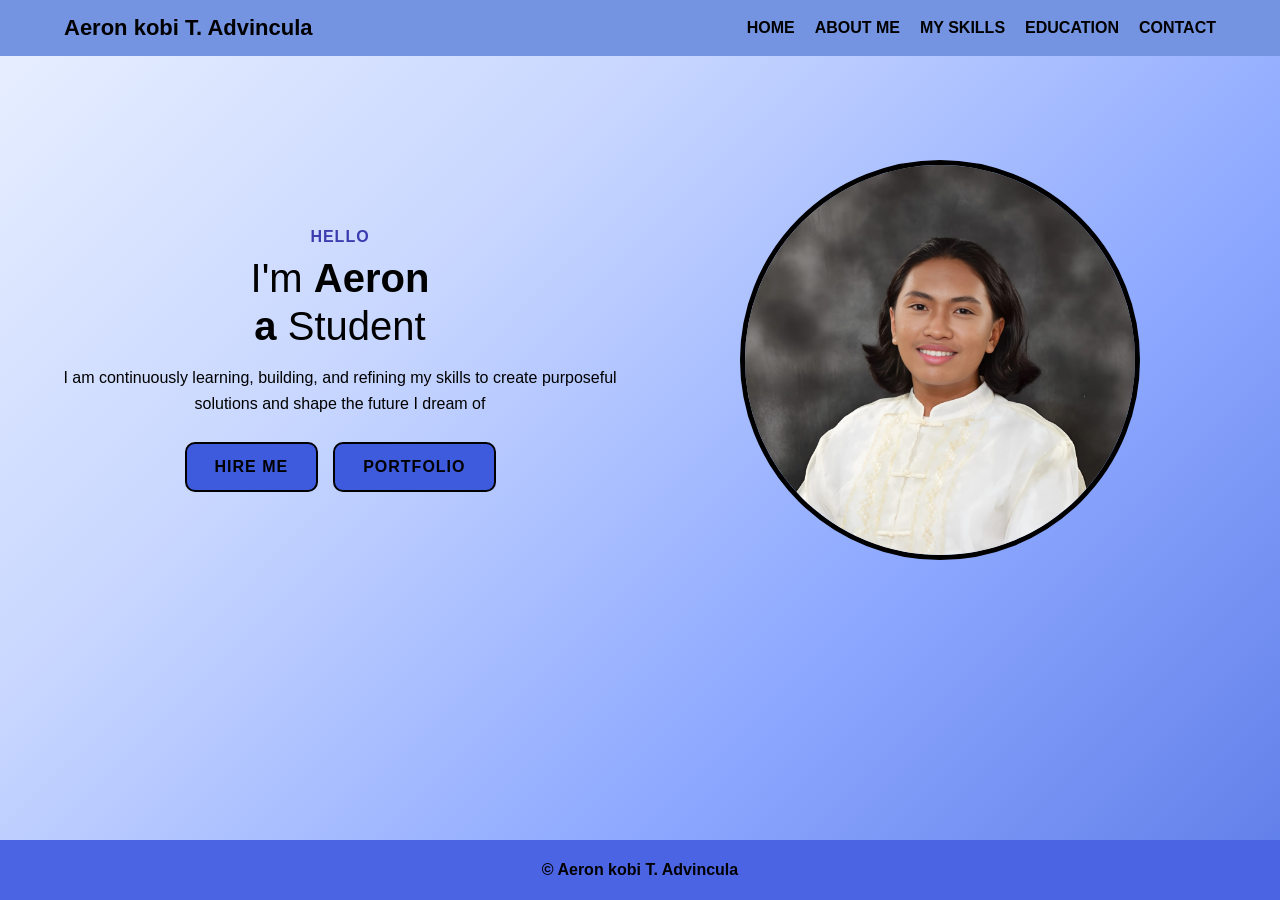
<file: index.html>
<!DOCTYPE html>
<html lang="en">
<head>
<meta charset="UTF-8">
<meta name="viewport" content="width=device-width, initial-scale=1.0">
<title>Portfolio</title>
<link rel="stylesheet" href="index.css">
</head>

<body>

<nav>
    <div class="nav_content">
        <div class="logo">
            <a href="#">Aeron kobi T. Advincula</a>
        </div>

        <ul>
            <li><a href="index.html">HOME</a></li>
            <li><a href="About me.html">ABOUT ME</a></li>
            <li><a href="My skills.html">MY SKILLS</a></li>
            <li><a href="Education.html">EDUCATION</a></li>
            <li><a href="Contact.html">CONTACT</a></li>
        </ul>
    </div>
</nav>


<section class="section_container">

    <div class="content">
        <p class="subtittle">HELLO</p>

        <h1 class="tittle">
            I'm <span>Aeron <br>a</span> Student
        </h1>

        <p class="description">
            I am continuously learning, building, and refining my skills
            to create purposeful solutions and shape the future I dream of
        </p>

        <div class="action_btns">
            <button class="btn">HIRE ME</button>
            <button class="btn" onclick="window.location.href='Body.html'">
                PORTFOLIO
            </button>
        </div>
    </div>


    <div class="image">
        <img src="Aeron Advincula.jpg" alt="profile">
    </div>

</section>


<footer class="footer-container">
    © Aeron kobi T. Advincula
</footer>

</body>
</html>
</file>
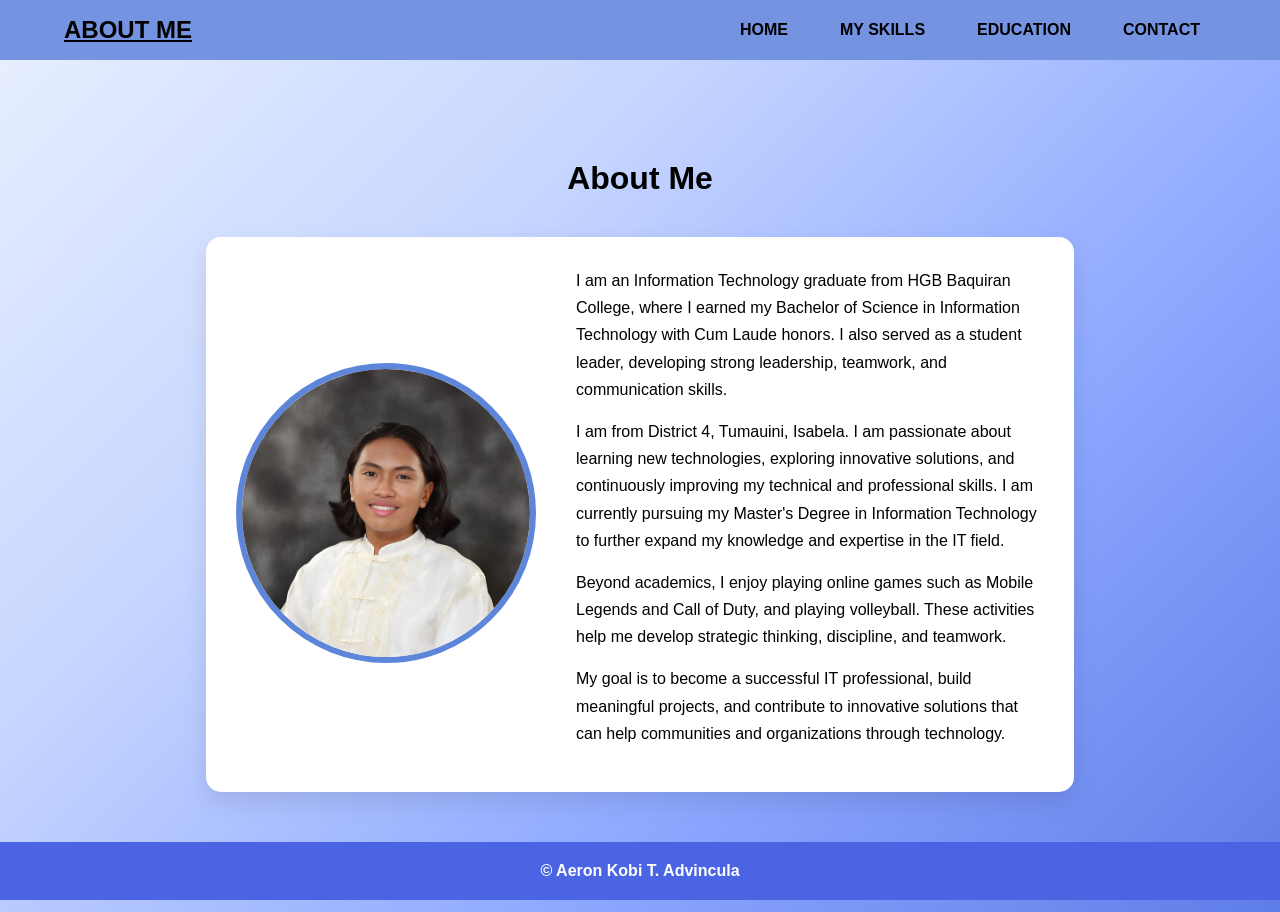
<file: About me.html>
<!DOCTYPE html>
<html lang="en">
<head>
<meta charset="UTF-8">
<meta name="viewport" content="width=device-width, initial-scale=1.0">
<title>About Me - Aeron Kobi T. Advincula</title>
<link rel="stylesheet" href="About me.css">
</head>

<body>

<header>
<nav>
<div class="nav_content">
<div class="logo"><a href="#">ABOUT ME</a></div>

<ul>
<li><a href="index.html">HOME</a></li>
<li><a href="My skills.html">MY SKILLS</a></li>
<li><a href="Education.html">EDUCATION</a></li>
<li><a href="Contact.html">CONTACT</a></li>
</ul>
</div>
</nav>
</header>

<section class="about">
<h1 class="title">About Me</h1>

<div class="about-card">
    <div class="image">
        <img src="Aeron Advincula.jpg" alt="Profile">
    </div>

    <div class="content">
        <p>
            I am an Information Technology graduate from HGB Baquiran College, 
            where I earned my Bachelor of Science in Information Technology 
            with Cum Laude honors. I also served as a student leader, 
            developing strong leadership, teamwork, and communication skills.
        </p>

        <p>
            I am from District 4, Tumauini, Isabela. I am passionate about 
            learning new technologies, exploring innovative solutions, and 
            continuously improving my technical and professional skills. 
            I am currently pursuing my Master's Degree in Information Technology 
            to further expand my knowledge and expertise in the IT field.
        </p>

        <p>
            Beyond academics, I enjoy playing online games such as Mobile Legends 
            and Call of Duty, and playing volleyball. These activities help me 
            develop strategic thinking, discipline, and teamwork.
        </p>

        <p>
            My goal is to become a successful IT professional, build meaningful 
            projects, and contribute to innovative solutions that can help 
            communities and organizations through technology.
        </p>
    </div>
</div>

</section>

<footer class="footer-container">
© Aeron Kobi T. Advincula
</footer>

</body>
</html>
</file>
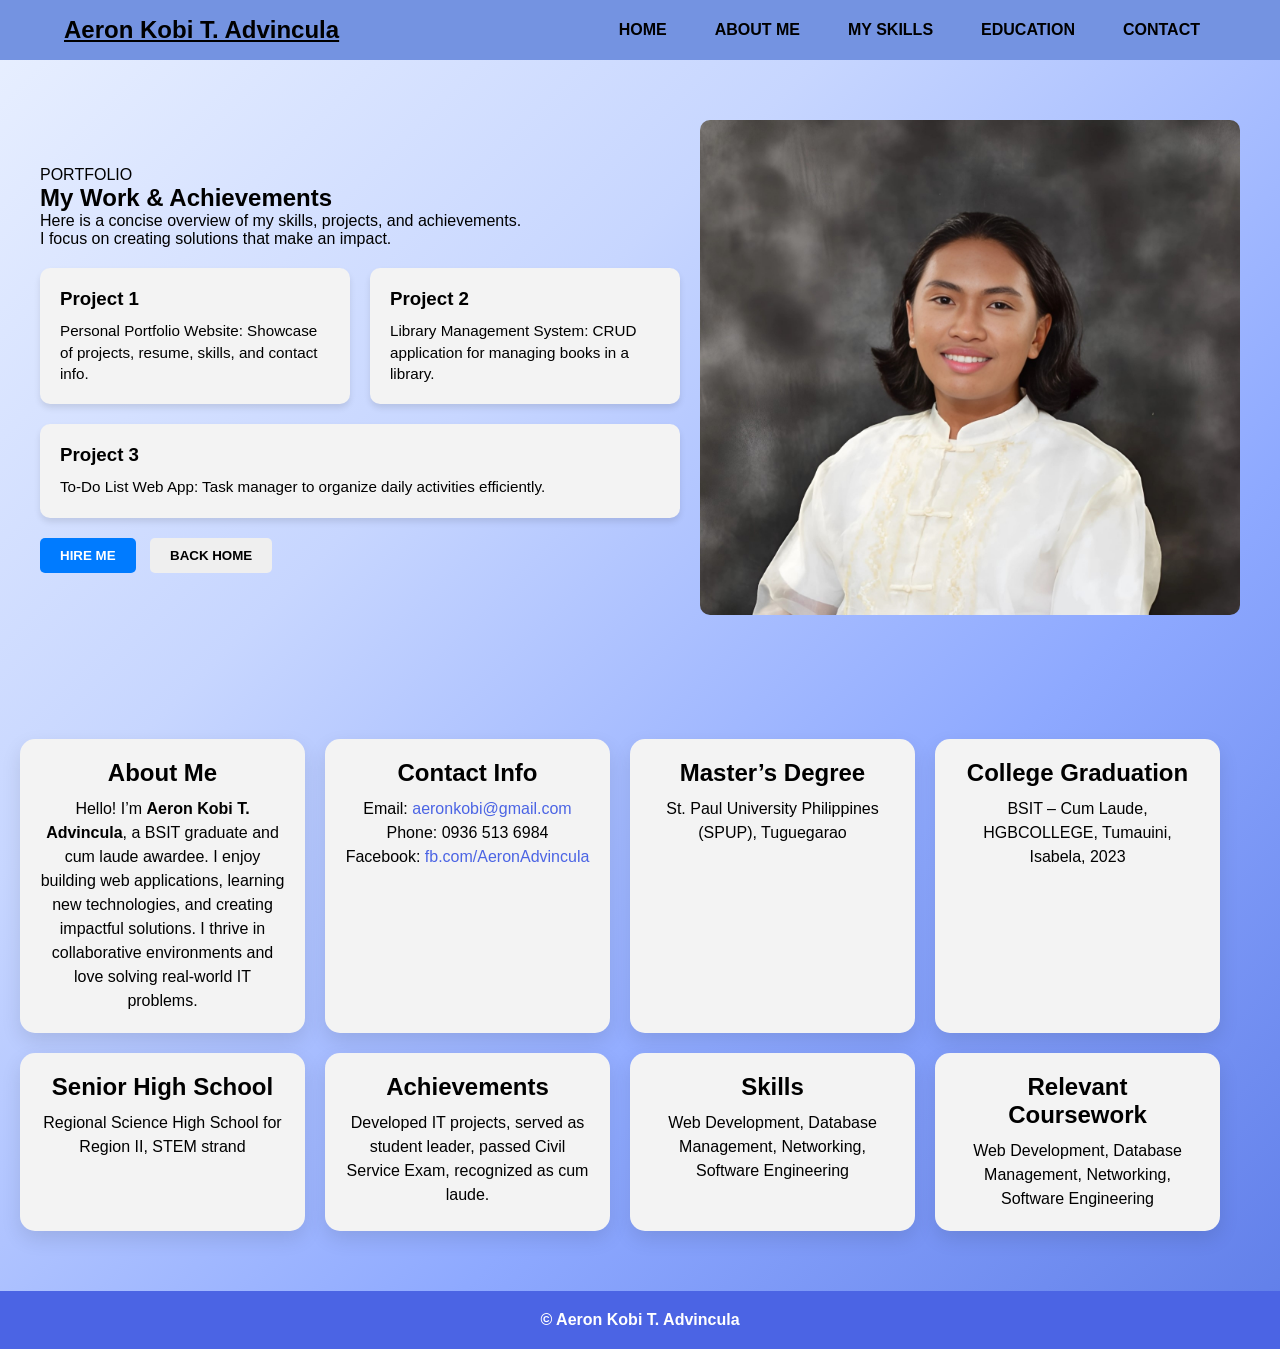
<file: Body.html>
<!DOCTYPE html>
<html lang="en">
<head>
<meta charset="UTF-8">
<meta name="viewport" content="width=device-width, initial-scale=1.0">
<title>Portfolio - Aeron Kobi T. Advincula</title>
<link rel="stylesheet" href="Body.css">
</head>
<body>

<header>
    <nav>
        <div class="nav_content">
            <div class="logo"><a href="#">Aeron Kobi T. Advincula</a></div>
            <ul>
                <li><a href="index.html">HOME</a></li>
                <li><a href="About me.html">ABOUT ME</a></li>
                <li><a href="My skills.html">MY SKILLS</a></li>
                <li><a href="Education.html">EDUCATION</a></li>
                <li><a href="Contact.html">CONTACT</a></li>
            </ul>
        </div>
    </nav>
</header>

<section class="section">
    <div class="section_container">
        <div class="content">
            <p class="subtittle">PORTFOLIO</p>
            <h1 class="tittle">My Work & Achievements</h1>
            <p class="description">
                Here is a concise overview of my skills, projects, and achievements.<br>
                I focus on creating solutions that make an impact.
            </p>

            <div class="portfolio_items">
                <div class="portfolio_card">
                    <h3>Project 1</h3>
                    <p>Personal Portfolio Website: Showcase of projects, resume, skills, and contact info.</p>
                </div>
                <div class="portfolio_card">
                    <h3>Project 2</h3>
                    <p>Library Management System: CRUD application for managing books in a library.</p>
                </div>
                <div class="portfolio_card">
                    <h3>Project 3</h3>
                    <p>To-Do List Web App: Task manager to organize daily activities efficiently.</p>
                </div>
            </div>

            <div class="action_btns">
                <button class="hire_me">HIRE ME</button>
                <button onclick="window.location.href='index.html'">BACK HOME</button>
            </div>
        </div>

        <div class="image">
            <img src="Aeron Advincula.jpg" alt="profile">
        </div>
    </div>
</section>

<section class="about_me_section">
    <div class="about_container">
        <div class="about_card center_card">
            <h2 class="card_title">About Me</h2>
            <p class="card_text">
                Hello! I’m <strong>Aeron Kobi T. Advincula</strong>, a BSIT graduate and cum laude awardee. 
                I enjoy building web applications, learning new technologies, and creating impactful solutions. 
                I thrive in collaborative environments and love solving real-world IT problems.
            </p>
        </div>

        <div class="about_card contact_card">
            <h2 class="card_title">Contact Info</h2>
            <p class="card_text">
                Email: <a href="mailto:aeronkobi@gmail.com">aeronkobi@gmail.com</a><br>
                Phone: 0936 513 6984<br>
                Facebook: <a href="https://fb.com/AeronAdvincula" target="_blank">fb.com/AeronAdvincula</a>
            </p>
        </div>

        <div class="about_card">
            <h2 class="card_title">Master’s Degree</h2>
            <p class="card_text">St. Paul University Philippines (SPUP), Tuguegarao</p>
        </div>

        <div class="about_card">
            <h2 class="card_title">College Graduation</h2>
            <p class="card_text">BSIT – Cum Laude, HGBCOLLEGE, Tumauini, Isabela, 2023</p>
        </div>

        <div class="about_card">
            <h2 class="card_title">Senior High School</h2>
            <p class="card_text">Regional Science High School for Region II, STEM strand</p>
        </div>

        <div class="about_card">
            <h2 class="card_title">Achievements</h2>
            <p class="card_text">
                Developed IT projects, served as student leader, passed Civil Service Exam, recognized as cum laude.
            </p>
        </div>

        <div class="about_card">
            <h2 class="card_title">Skills</h2>
            <p class="card_text">
                Web Development, Database Management, Networking, Software Engineering
            </p>
        </div>

        <div class="about_card">
            <h2 class="card_title">Relevant Coursework</h2>
            <p class="card_text">
                Web Development, Database Management, Networking, Software Engineering
            </p>
        </div>
    </div>
</section>

<footer class="footer-container">
    &copy; Aeron Kobi T. Advincula
</footer>

</body>
</html>
</file>
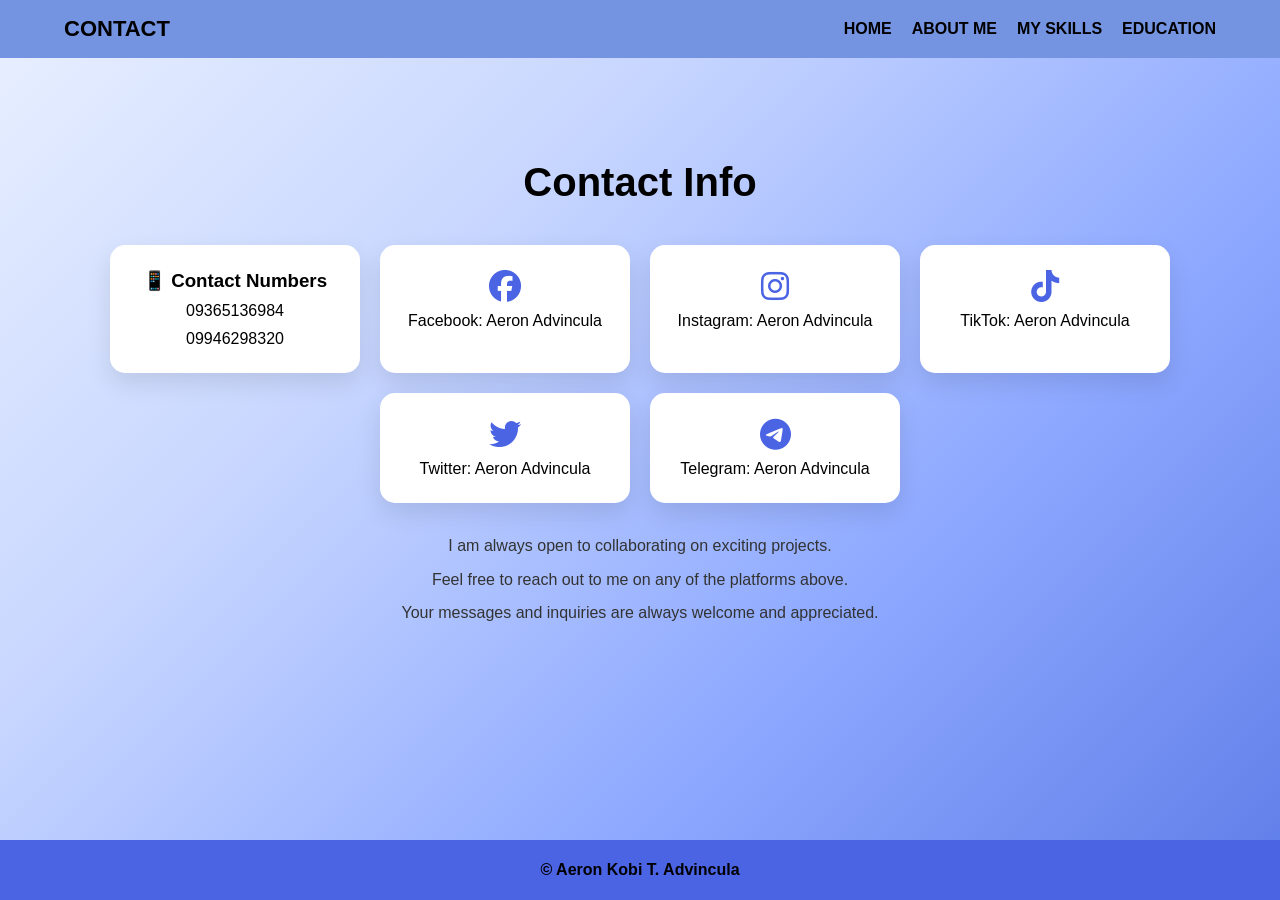
<file: Contact.html>
<!DOCTYPE html>
<html lang="en">
<head>
<meta charset="UTF-8">
<meta name="viewport" content="width=device-width, initial-scale=1.0">
<title>Contact</title>
<link rel="stylesheet" href="Contact.css">
<link rel="stylesheet" href="https://cdnjs.cloudflare.com/ajax/libs/font-awesome/6.5.0/css/all.min.css">
</head>
<body>

<nav>
  <div class="nav_content">
    <div class="logo"><a href="#">CONTACT</a></div>
    <ul>
      <li><a href="index.html">HOME</a></li>
      <li><a href="About me.html">ABOUT ME</a></li>
      <li><a href="My skills.html">MY SKILLS</a></li>
      <li><a href="Education.html">EDUCATION</a></li>
    </ul>
  </div>
</nav>

<section class="contact-section">
  <h1>Contact Info</h1>

  <div class="contact-container">
    <div class="contact-box">
      <h3>📱 Contact Numbers</h3>
      <p>09365136984</p>
      <p>09946298320</p>
    </div>

    <div class="contact-box">
      <i class="fab fa-facebook fa-2x"></i>
      <p>Facebook: Aeron Advincula</p>
    </div>

    <div class="contact-box">
      <i class="fab fa-instagram fa-2x"></i>
      <p>Instagram: Aeron Advincula</p>
    </div>

    <div class="contact-box">
      <i class="fab fa-tiktok fa-2x"></i>
      <p>TikTok: Aeron Advincula</p>
    </div>

    <div class="contact-box">
      <i class="fab fa-twitter fa-2x"></i>
      <p>Twitter: Aeron Advincula</p>
    </div>

    <div class="contact-box">
      <i class="fab fa-telegram fa-2x"></i>
      <p>Telegram: Aeron Advincula</p>
    </div>
  </div>

  <div class="contact-note">
    <p>I am always open to collaborating on exciting projects.</p>
    <p>Feel free to reach out to me on any of the platforms above.</p>
    <p>Your messages and inquiries are always welcome and appreciated.</p>
  </div>
</section>

<footer class="footer-container">
  &copy; Aeron Kobi T. Advincula
</footer>

</body>
</html>
</file>
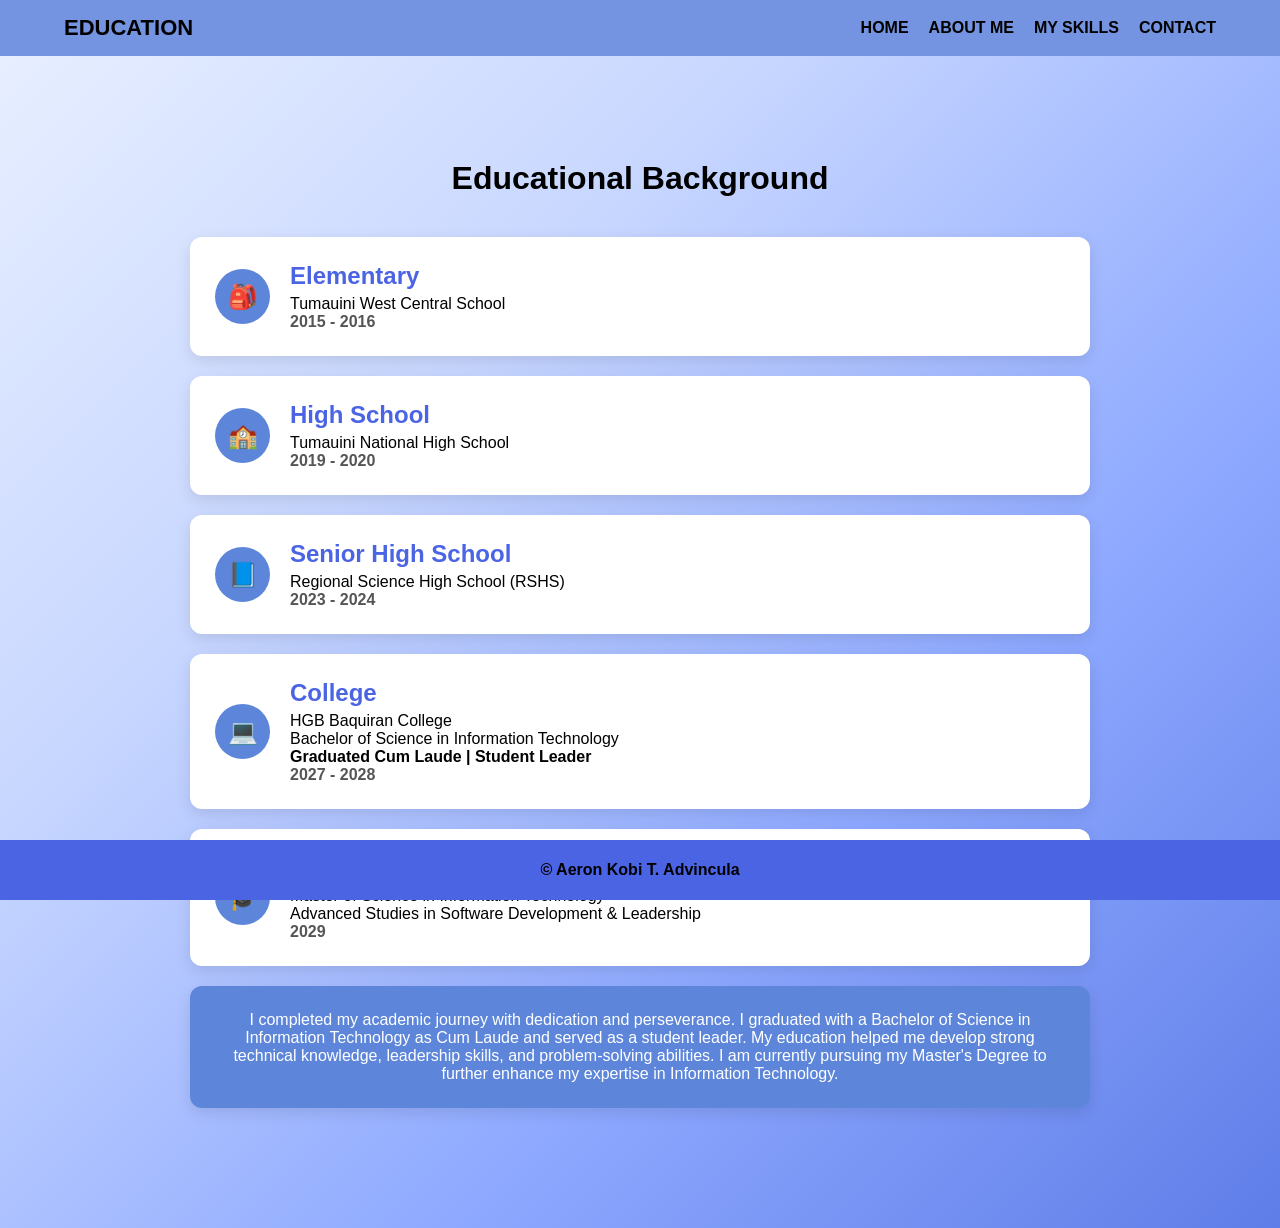
<file: Education.html>
<!DOCTYPE html>
<html lang="en">
<head>
<meta charset="UTF-8">
<meta name="viewport" content="width=device-width, initial-scale=1.0">
<title>Education</title>
<link rel="stylesheet" href="Education.css">
</head>

<body>

<nav>
<div class="nav_content">

<div class="logo">
<a href="#">EDUCATION</a>
</div>

<ul>
<li><a href="index.html">HOME</a></li>
<li><a href="About me.html">ABOUT ME</a></li>
<li><a href="My skills.html">MY SKILLS</a></li>
<li><a href="Contact.html">CONTACT</a></li>
</ul>

</div>
</nav>


<section class="education">

<h1 class="title">Educational Background</h1>

<div class="timeline">

<div class="timeline-box">
<div class="icon">🎒</div>
<div class="text">
<h2>Elementary</h2>
<p>Tumauini West Central School</p>
<span>2015 - 2016</span>
</div>
</div>

<div class="timeline-box">
<div class="icon">🏫</div>
<div class="text">
<h2>High School</h2>
<p>Tumauini National High School</p>
<span>2019 - 2020</span>
</div>
</div>

<div class="timeline-box">
<div class="icon">📘</div>
<div class="text">
<h2>Senior High School</h2>
<p>Regional Science High School (RSHS)</p>
<span>2023 - 2024</span>
</div>
</div>

<div class="timeline-box">
<div class="icon">💻</div>
<div class="text">
<h2>College</h2>
<p>HGB Baquiran College</p>
<p>Bachelor of Science in Information Technology</p>
<p><strong>Graduated Cum Laude | Student Leader</strong></p>
<span>2027 - 2028</span>
</div>
</div>

<div class="timeline-box">
<div class="icon">🎓</div>
<div class="text">
<h2>Master's Degree</h2>
<p>Master of Science in Information Technology</p>
<p>Advanced Studies in Software Development & Leadership</p>
<span>2029</span>
</div>
</div>

<div class="timeline-box highlight">
<p>
I completed my academic journey with dedication and perseverance.
I graduated with a Bachelor of Science in Information Technology
as Cum Laude and served as a student leader. My education helped
me develop strong technical knowledge, leadership skills, and
problem-solving abilities. I am currently pursuing my Master's
Degree to further enhance my expertise in Information Technology.
</p>
</div>

</div>
</section>

<footer class="footer-container">
© Aeron Kobi T. Advincula
</footer>

</body>
</html>
</file>
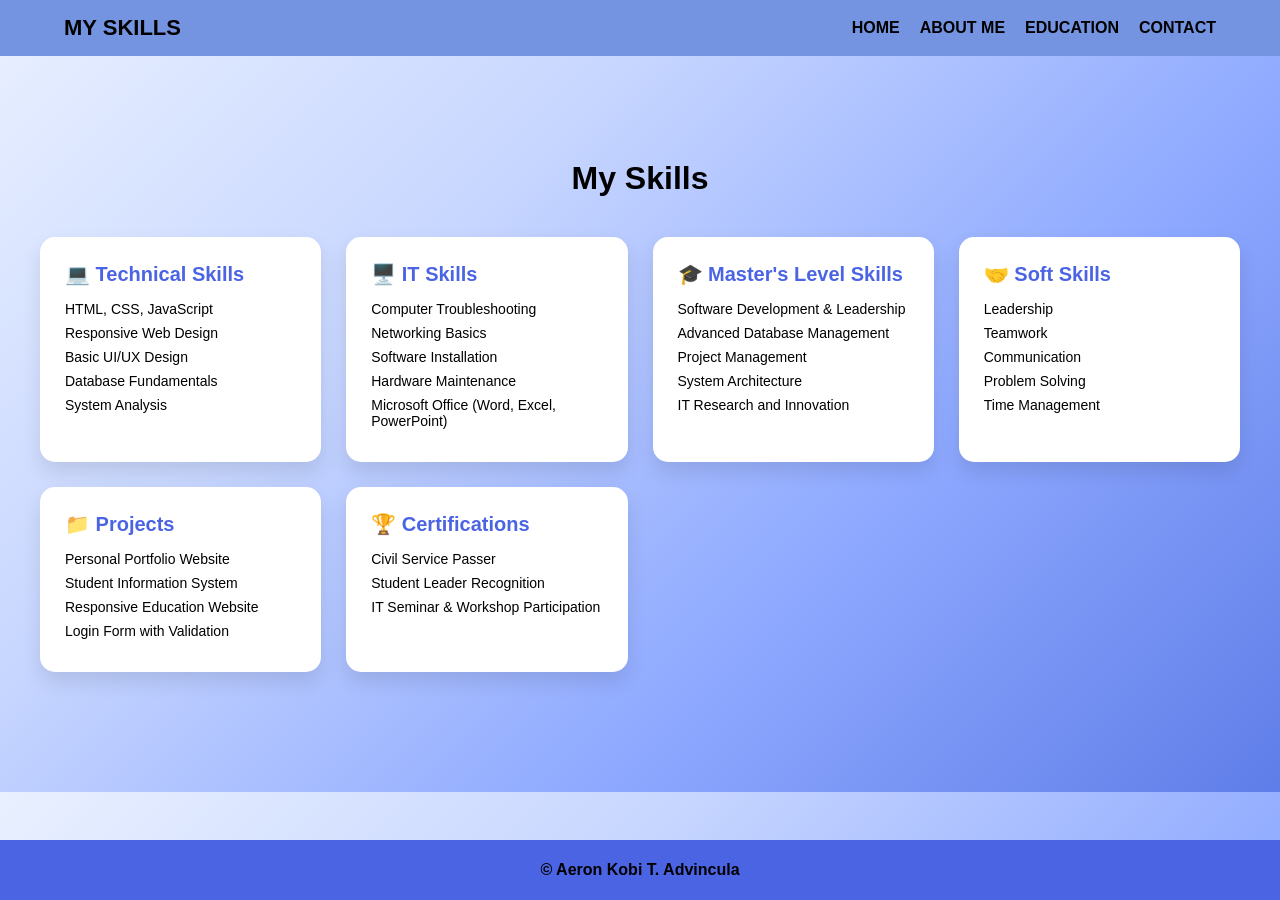
<file: My skills.html>
<!DOCTYPE html>
<html lang="en">
<head>
<meta charset="UTF-8">
<meta name="viewport" content="width=device-width, initial-scale=1.0">
<title>My Skills</title>
<link rel="stylesheet" href="My skills.css">
</head>

<body>

<nav>
<div class="nav_content">

<div class="logo">
<a href="#">MY SKILLS</a>
</div>

<ul>
<li><a href="index.html">HOME</a></li>
<li><a href="About me.html">ABOUT ME</a></li>
<li><a href="Education.html">EDUCATION</a></li>
<li><a href="Contact.html">CONTACT</a></li>
</ul>

</div>
</nav>


<section class="skills">

<h1 class="title">My Skills</h1>

<div class="skills-container">

<div class="skill-box">
<h2>💻 Technical Skills</h2>
<p>HTML, CSS, JavaScript</p>
<p>Responsive Web Design</p>
<p>Basic UI/UX Design</p>
<p>Database Fundamentals</p>
<p>System Analysis</p>
</div>

<div class="skill-box">
<h2>🖥️ IT Skills</h2>
<p>Computer Troubleshooting</p>
<p>Networking Basics</p>
<p>Software Installation</p>
<p>Hardware Maintenance</p>
<p>Microsoft Office (Word, Excel, PowerPoint)</p>
</div>

<div class="skill-box">
<h2>🎓 Master's Level Skills</h2>
<p>Software Development & Leadership</p>
<p>Advanced Database Management</p>
<p>Project Management</p>
<p>System Architecture</p>
<p>IT Research and Innovation</p>
</div>

<div class="skill-box">
<h2>🤝 Soft Skills</h2>
<p>Leadership</p>
<p>Teamwork</p>
<p>Communication</p>
<p>Problem Solving</p>
<p>Time Management</p>
</div>

<div class="skill-box">
<h2>📁 Projects</h2>
<p>Personal Portfolio Website</p>
<p>Student Information System</p>
<p>Responsive Education Website</p>
<p>Login Form with Validation</p>
</div>

<div class="skill-box">
<h2>🏆 Certifications</h2>
<p>Civil Service Passer</p>
<p>Student Leader Recognition</p>
<p>IT Seminar & Workshop Participation</p>
</div>

</div>

</section>

<footer class="footer-container">
© Aeron Kobi T. Advincula
</footer>

</body>
</html>
</file>
<file: index.css>
*{
padding:0;
margin:0;
box-sizing:border-box;
}

body{
font-family:'Franklin Gothic Medium','Arial Narrow',Arial,sans-serif;
background: linear-gradient(135deg, #e9f0ff, #c7d6ff, #8ea9ff, #5f7de8);
min-height:100vh;
display:flex;
flex-direction:column;
}



nav{
width:100%;
position:fixed;
top:0;
background:#7493e1;
z-index:999;
}

.nav_content{
display:flex;
justify-content:space-between;
align-items:center;
padding:15px 5%;
flex-wrap:wrap;
}

.logo a{
font-size:22px;
font-weight:600;
color:black;
text-decoration:none;
}

ul{
display:flex;
list-style:none;
gap:20px;
flex-wrap:wrap;
}

ul li a{
text-decoration:none;
font-weight:600;
color:black;
transition:0.3s;
}

ul li a:hover{
color:#4b64e4;
}



.section_container{
max-width:1200px;
margin:140px auto 80px;
padding:20px;
display:grid;
grid-template-columns:repeat(2,1fr);
gap:40px;
align-items:center;
text-align:center;
}

.content{
display:flex;
flex-direction:column;
justify-content:center;
}

.subtittle{
letter-spacing:1px;
color:rgb(60,60,176);
font-weight:600;
margin-bottom:8px;
}

.tittle{
font-size:2.5rem;
font-weight:300;
line-height:3rem;
color:black;
margin-bottom:15px;
}

.tittle span{
font-weight:600;
}

.description{
line-height:1.6rem;
color:black;
margin-bottom:25px;
}



.action_btns{
display:flex;
gap:15px;
justify-content:center;
flex-wrap:wrap;
}

.btn{
font-size:1rem;
font-weight:600;
letter-spacing:1px;
padding:14px 28px;
border:2px solid black;
border-radius:10px;
cursor:pointer;
background-color:rgb(62,91,221);
color:black;
transition:0.3s;
}

.btn:hover{
background-color:rgba(90,90,215,0.219);
box-shadow:0 10px 20px rgb(35,35,207);
transform:translateY(-3px);
}



.image{
display:flex;
justify-content:center;
}

.image img{
width:100%;
max-width:400px;
aspect-ratio:1/1;
border-radius:50%;
object-fit:cover;
border:5px solid black;
}



.footer-container{
position:fixed;
bottom:0;
width:100%;
height:60px;
background:#4b64e4;
display:flex;
justify-content:center;
align-items:center;
font-weight:bold;
}


@media (max-width: 900px){

.section_container{
grid-template-columns:1fr;
text-align:center;
gap:30px;
}

.nav_content{
flex-direction:column;
gap:10px;
}

ul{
justify-content:center;
}

.tittle{
font-size:2rem;
line-height:2.5rem;
}

}


@media (max-width: 600px){

.logo a{
font-size:18px;
}

ul{
gap:10px;
}

ul li a{
font-size:12px;
}

.tittle{
font-size:1.6rem;
line-height:2rem;
}

.description{
font-size:14px;
}

.btn{
padding:10px 18px;
font-size:0.8rem;
}

.section_container{
margin-top:120px;
}

.footer-container{
font-size:12px;
height:50px;
}

}
</file>
<file: About me.css>
*{
    margin:0;
    padding:0;
    box-sizing:border-box;
}

body{
    font-family:'Franklin Gothic Medium','Arial Narrow',Arial,sans-serif;
    background: linear-gradient(135deg, #e9f0ff, #c7d6ff, #8ea9ff, #5f7de8);
    min-height:100vh;
    display:flex;
    flex-direction:column;
}

nav{
    width:100%;
    position:fixed;
    top:0;
    background:#7493e1;
    z-index:99;
}

.nav_content{
    display:flex;
    justify-content:space-between;
    align-items:center;
    padding:1rem 5%;
    flex-wrap:wrap;
}

.nav_content .logo a{
    font-size:1.5rem;
    font-weight:600;
    color:black;
}

.nav_content ul{
    display:flex;
    list-style:none;
    gap:20px;
    flex-wrap:wrap;
}

.nav_content ul li a{
    font-weight:600;
    color:black;
    text-decoration:none;
    padding:0.5rem 1rem;
    transition:0.3s;
}

.nav_content ul li a:hover{
    color:#4b64e4;
}

.about{
    margin-top:120px;
    padding:40px 20px 120px;
    display:flex;
    flex-direction:column;
    align-items:center;
}

.title{
    text-align:center;
    font-size:2rem;
    margin-bottom:40px;
    color:#000;
}

.about-card{
    width:70%;
    max-width:1000px;
    display:flex;
    gap:40px;
    align-items:center;
    background:white;
    padding:30px;
    border-radius:15px;
    box-shadow:0 10px 25px rgba(0,0,0,0.1);
    opacity:0;
    transform:translateY(40px);
    animation:fadeUp .8s ease forwards;
    flex-wrap:wrap;
}

.image img{
    width:300px;
    height:300px;
    border-radius:50%;
    object-fit:cover;
    border:6px solid #5d86da;
}

.content{
    flex:1;
    line-height:1.7;
    font-size:1rem;
    color:#000;
}

.content p{
    margin-bottom:15px;
}

@keyframes fadeUp{
    to{
        opacity:1;
        transform:translateY(0);
    }
}

.footer-container{
    text-align:center;
    padding:20px;
    background:#4b64e4;
    color:white;
    font-weight:bold;
    position:fixed;
    bottom:0;
    width:100%;
}

@media screen and (max-width:900px){
    .about-card{
        flex-direction:column;
        align-items:center;
    }

    .image img{
        width:250px;
        height:250px;
    }
}

/* Mobile Menu Styling */
@media screen and (max-width:768px){
    .nav_content{
        flex-direction: column;
        align-items: flex-start;
        gap: 10px;
    }

    .nav_content ul{
        flex-direction: column;
        width: 100%;
        gap: 0;
    }

    .nav_content ul li{
        width: 100%;
    }

    .nav_content ul li a{
        display: block;
        width: 100%;
        padding: 10px 0;
        border-top: 1px solid rgba(255,255,255,0.2);
    }

    .nav_content .logo{
        width: 100%;
        text-align: center;
    }
}
</file>
<file: Body.css>
*{
    margin:0;
    padding:0;
    box-sizing:border-box;
}

body{
    font-family:'Franklin Gothic Medium', 'Arial Narrow', Arial, sans-serif;
    background: linear-gradient(135deg, #e9f0ff, #c7d6ff, #8ea9ff, #5f7de8);
    min-height:100vh;
    display:flex;
    flex-direction:column;
}

nav{
    width:100%;
    position:fixed;
    top:0;
    background:#7493e1;
    z-index:999;
}

.nav_content{
    display:flex;
    justify-content:space-between;
    align-items:center;
    padding:1rem 5%;
    flex-wrap:wrap;
}

.nav_content .logo a{
    font-size:1.5rem;
    font-weight:600;
    color:black;
}

.nav_content ul{
    display:flex;
    list-style:none;
    gap:1rem;
    flex-wrap:wrap;
}

.nav_content ul li a{
    font-weight:600;
    color:black;
    text-decoration:none;
    padding:0.5rem 1rem;
    transition:0.3s;
}

.nav_content ul li a:hover{
    color:#4b64e4;
}

.section{
    padding:120px 20px 60px;
    display:flex;
    justify-content:center;
    align-items:center;
}

.section_container{
    display:flex;
    flex-wrap:wrap;
    gap:20px;
    max-width:1200px;
    justify-content:space-between;
    align-items:center;
}

.content{
    flex:1 1 500px;
    text-align:left;
}

.image{
    flex:1 1 400px;
}

.image img{
    max-width:100%;
    border-radius:10px;
}

.portfolio_items{
    display:flex;
    flex-wrap:wrap;
    gap:20px;
    margin-top:20px;
}

.portfolio_card{
    background:#f3f3f3;
    flex:1 1 250px;
    padding:20px;
    border-radius:10px;
    box-shadow:0 4px 6px rgba(0,0,0,0.1);
}

.portfolio_card h3{
    margin-bottom:10px;
}

.portfolio_card p{
    font-size:0.95rem;
    line-height:1.4;
}

.action_btns{
    margin-top:20px;
}

button{
    padding:10px 20px;
    margin-right:10px;
    border:none;
    border-radius:5px;
    cursor:pointer;
    font-weight:bold;
    transition: all 0.3s ease;
}

.hire_me{
    background:#007BFF;
    color:white;
}

button:hover{
    opacity:0.9;
    transform:translateY(-2px);
}

.about_me_section{
    padding:60px 20px;
}

.about_container{
    display:flex;
    flex-wrap:wrap;
    gap:20px;
    max-width:1200px;
    justify-content:center;
    text-align:center;
}

.about_card{
    background:#f3f3f3;
    flex:1 1 280px;
    padding:20px;
    border-radius:15px;
    box-shadow:0 8px 20px rgba(0,0,0,0.1);
    transition:0.4s;
    opacity:0;
    animation:fadeSlideUp 1s forwards;
}

.about_card:hover{
    transform:translateY(-5px) scale(1.02);
    box-shadow:0 10px 25px rgba(0,0,0,0.15);
}

.card_title{
    font-size:1.5rem;
    font-weight:600;
    margin-bottom:10px;
}

.card_text{
    font-size:1rem;
    line-height:1.5;
    color:#000;
}

.card_text a{
    color:#4b64e4;
    text-decoration:none;
}

.card_text a:hover{
    text-decoration:underline;
}

@keyframes fadeSlideUp{
    0%{opacity:0; transform:translateY(20px);}
    100%{opacity:1; transform:translateY(0);}
}

.about_card:nth-child(1){animation-delay:0.2s;}
.about_card:nth-child(2){animation-delay:0.4s;}
.about_card:nth-child(3){animation-delay:0.6s;}
.about_card:nth-child(4){animation-delay:0.8s;}
.about_card:nth-child(5){animation-delay:1s;}
.about_card:nth-child(6){animation-delay:1.2s;}
.about_card:nth-child(7){animation-delay:1.4s;}
.about_card:nth-child(8){animation-delay:1.6s;}

.footer-container{
    text-align:center;
    padding:20px;
    background:#4b64e4;
    color:white;
    font-weight:bold;
}
/* Mobile Menu Styling */
@media screen and (max-width:768px){
    .nav_content{
        flex-direction: column;
        align-items: flex-start;
        gap: 10px;
    }

    .nav_content ul{
        flex-direction: column;
        width: 100%;
        gap: 0;
    }

    .nav_content ul li{
        width: 100%;
    }

    .nav_content ul li a{
        display: block;
        width: 100%;
        padding: 10px 0;
        border-top: 1px solid rgba(255,255,255,0.2);
    }

    .nav_content .logo{
        width: 100%;
        text-align: center;
    }
}
</file>
<file: Contact.css>
*{
    padding:0;
    margin:0;
    box-sizing:border-box;
}

body{
    font-family:'Franklin Gothic Medium','Arial Narrow',Arial,sans-serif;
    background: linear-gradient(135deg, #e9f0ff, #c7d6ff, #8ea9ff, #5f7de8);
    min-height:100vh;
    display:flex;
    flex-direction:column;
}


nav{
    width:100%;
    position:fixed;
    top:0;
    background:#7493e1;
    z-index:999;
}

.nav_content{
    display:flex;
    justify-content:space-between;
    align-items:center;
    padding:1rem 5%;
    flex-wrap:wrap;
}

.logo a{
    font-size:22px;
    font-weight:600;
    color:black;
    text-decoration:none;
}

ul{
    display:flex;
    list-style:none;
    gap:20px;
    flex-wrap:wrap;
}

ul li a{
    text-decoration:none;
    font-weight:600;
    color:black;
    transition:0.3s;
}

ul li a:hover{
    color:#4b64e4;
}


.contact-section{
    margin-top:120px;
    padding:40px 20px 120px;
    text-align:center;
}

.contact-section h1{
    font-size:2.5rem;
    margin-bottom:40px;
}


.contact-container{
    display:flex;
    justify-content:center;
    align-items:stretch;
    gap:20px;
    flex-wrap:wrap;
}

.contact-box{
    background:white;
    padding:25px;
    width:250px;
    border-radius:15px;
    box-shadow:0 10px 25px rgba(0,0,0,0.1);
    transition:0.4s;
    text-align:center;
    display:flex;
    flex-direction:column;
    align-items:center;
    gap:10px;
}

.contact-box:hover{
    transform:translateY(-8px) scale(1.03);
    background:#eef2ff;
}

.contact-box i{
    color:#4b64e4;
}


.contact-note{
    margin-top:30px;
    text-align:center;
    font-size:1rem;
    line-height:1.6rem;
    color:#333;
}

.contact-note p{
    margin:8px 0;
}


.footer-container{
    position:fixed;
    bottom:0;
    width:100%;
    height:60px;
    background:#4b64e4;
    display:flex;
    justify-content:center;
    align-items:center;
    font-weight:bold;
}

@media (max-width:900px){
    .nav_content{
        flex-direction:column;
        gap:10px;
    }

    ul{
        justify-content:center;
    }

    .contact-box{
        width:80%;
    }
}

@media (max-width:600px){
    .logo a{
        font-size:18px;
    }

    ul{
        gap:10px;
    }

    ul li a{
        font-size:12px;
    }

    .contact-section h1{
        font-size:24px;
    }

    .contact-box{
        width:90%;
        padding:20px;
    }

    .contact-note{
        font-size:14px;
    }

    .footer-container{
        font-size:12px;
        height:50px;
    }
}
</file>
<file: Education.css>
*{
padding:0;
margin:0;
box-sizing:border-box;
}

body{
font-family:'Franklin Gothic Medium','Arial Narrow',Arial,sans-serif;
background: linear-gradient(135deg, #e9f0ff, #c7d6ff, #8ea9ff, #5f7de8);
min-height:100vh;
}


nav{
width:100%;
position:fixed;
top:0;
background:#7493e1;
z-index:999;
}

.nav_content{
display:flex;
justify-content:space-between;
align-items:center;
padding:15px 5%;
flex-wrap:wrap;
}

.logo a{
font-size:22px;
font-weight:600;
color:black;
text-decoration:none;
}

ul{
display:flex;
list-style:none;
gap:20px;
flex-wrap:wrap;
}

ul li a{
text-decoration:none;
font-weight:600;
color:black;
}

ul li a:hover{
color:#4b64e4;
}


.education{
margin-top:120px;
padding:40px 20px 120px;
}

.title{
text-align:center;
font-size:32px;
margin-bottom:40px;
}


.timeline{
max-width:900px;
margin:auto;
display:flex;
flex-direction:column;
gap:20px;
}


.timeline-box{
display:flex;
align-items:center;
gap:20px;
background:white;
padding:25px;
border-radius:12px;
box-shadow:0 5px 15px rgba(0,0,0,0.1);
transition:.3s;
opacity:0;
transform:translateY(40px);
animation:fadeUp .6s ease forwards;
}

.timeline-box:hover{
transform:translateY(-8px);
box-shadow:0 10px 25px rgba(0,0,0,0.2);
}


.icon{
font-size:24px;
background:#5d86da;
color:white;
width:55px;
height:55px;
display:flex;
align-items:center;
justify-content:center;
border-radius:50%;
flex-shrink:0;
}


.text h2{
color:#4b64e4;
margin-bottom:5px;
}

.text span{
font-weight:bold;
color:#555;
}


.highlight{
background:#5d86da;
color:white;
text-align:center;
display:block;
}


.footer-container{
position:fixed;
bottom:0;
width:100%;
height:60px;
background:#4b64e4;
display:flex;
justify-content:center;
align-items:center;
font-weight:bold;
}


@keyframes fadeUp{
to{
opacity:1;
transform:translateY(0);
}
}


@media (max-width:900px){

.nav_content{
flex-direction:column;
gap:10px;
}

ul{
justify-content:center;
}

.timeline-box{
padding:20px;
}

}


@media (max-width:600px){

.logo a{
font-size:18px;
}

ul{
gap:10px;
}

ul li a{
font-size:12px;
}

.title{
font-size:24px;
}

.timeline-box{
flex-direction:column;
text-align:center;
}

.icon{
width:50px;
height:50px;
font-size:20px;
}

.education{
padding:20px 15px 120px;
}

.footer-container{
font-size:12px;
height:50px;
}

}
</file>
<file: My skills.css>
*{
padding:0;
margin:0;
box-sizing:border-box;
}

body{
font-family:'Franklin Gothic Medium','Arial Narrow',Arial,sans-serif;
background: linear-gradient(135deg, #e9f0ff, #c7d6ff, #8ea9ff, #5f7de8);
}


nav{
width:100%;
position:fixed;
top:0;
background:#7493e1;
z-index:999;
}

.nav_content{
display:flex;
justify-content:space-between;
align-items:center;
padding:15px 5%;
flex-wrap:wrap;
}

.logo a{
font-size:22px;
font-weight:bold;
text-decoration:none;
color:black;
}

ul{
display:flex;
list-style:none;
gap:20px;
flex-wrap:wrap;
}

ul li a{
text-decoration:none;
font-weight:600;
color:black;
transition:.3s;
}

ul li a:hover{
color:#4b64e4;
}


.skills{
margin-top:120px;
padding:40px 20px 120px;
}

.title{
text-align:center;
font-size:32px;
margin-bottom:40px;
}

.skills-container{
display:grid;
grid-template-columns:repeat(auto-fit,minmax(280px,1fr));
gap:25px;
max-width:1200px;
margin:auto;
}


.skill-box{
background:white;
padding:25px;
border-radius:15px;
box-shadow:0 10px 20px rgba(0,0,0,0.1);
transition:.3s;
opacity:0;
transform:translateY(30px);
animation:fadeUp .8s ease forwards;
}

.skill-box:nth-child(2){animation-delay:.2s;}
.skill-box:nth-child(3){animation-delay:.3s;}
.skill-box:nth-child(4){animation-delay:.4s;}
.skill-box:nth-child(5){animation-delay:.5s;}
.skill-box:nth-child(6){animation-delay:.6s;}

.skill-box:hover{
transform:translateY(-8px);
box-shadow:0 15px 30px rgba(0,0,0,0.15);
}

.skill-box h2{
margin-bottom:15px;
color:#4b64e4;
font-size:20px;
}

.skill-box p{
margin-bottom:8px;
font-size:14px;
}


.footer-container{
position:fixed;
bottom:0;
width:100%;
height:60px;
background:#4b64e4;
display:flex;
justify-content:center;
align-items:center;
font-weight:bold;
}


@keyframes fadeUp{
to{
opacity:1;
transform:translateY(0);
}
}



@media (max-width:900px){

.nav_content{
flex-direction:column;
gap:10px;
}

ul{
justify-content:center;
}

.title{
font-size:28px;
}

}



@media (max-width:600px){

.logo a{
font-size:18px;
}

ul{
gap:10px;
}

ul li a{
font-size:12px;
}

.skills{
padding:20px 15px 120px;
}

.title{
font-size:24px;
}

.skill-box{
padding:18px;
}

.skill-box h2{
font-size:16px;
}

.skill-box p{
font-size:13px;
}

.footer-container{
font-size:12px;
height:50px;
}

}
</file>
